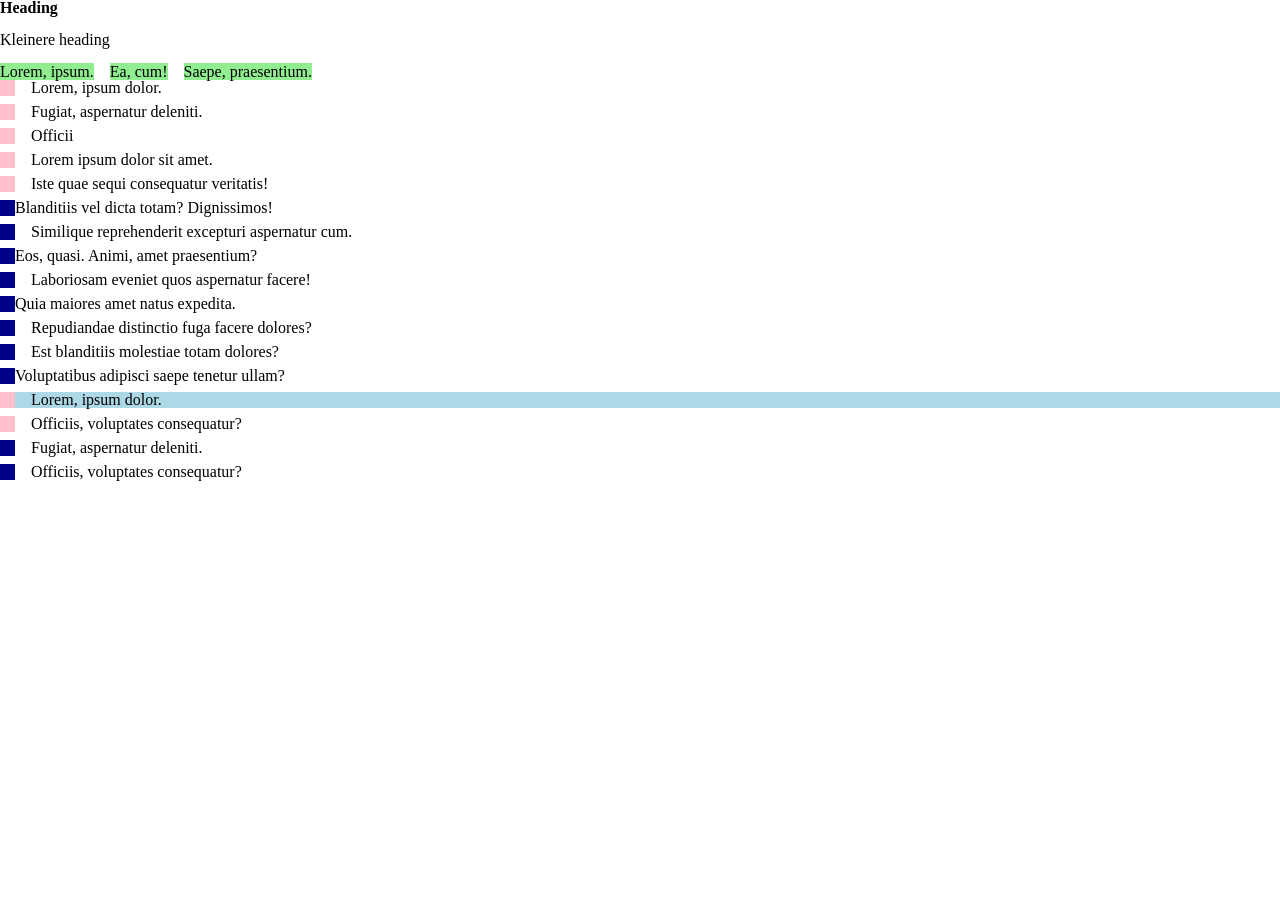
<file: css.html>
<!doctype html>
<html lang="en">
	<head>
		<meta charset="UTF-8" />
		<meta name="viewport" content="width=device-width, initial-scale=1.0" />
		<title>Document</title>
		<link rel="stylesheet" href="reset.css" />
		<link rel="stylesheet" href="default.css" />
	</head>
	<body>
		<h1>Heading</h1>
		<h4>Kleinere heading</h4>

        <nav>
            <ol>
                <li><a href="">Lorem, ipsum.</a></li>
                <li><a href="">Ea, cum!</a></li>
                <li><a href="">Saepe, praesentium.</a></li>
            </ol>
        </nav>

        
		<p>Lorem, ipsum dolor.</p>
		<p>Fugiat, aspernatur deleniti.</p>
		<p>Officii</p>

		<main>
			<p>Lorem ipsum dolor sit amet.</p>
			<p>Iste quae sequi consequatur veritatis!</p>

			<div>
				<p class="speciaal">Blanditiis vel dicta totam? Dignissimos!</p>
				<p>Similique reprehenderit excepturi aspernatur cum.</p>
				<p class="speciaal">Eos, quasi. Animi, amet praesentium?</p>
				<p>Laboriosam eveniet quos aspernatur facere!</p>
				<p id="uniek" class="speciaal">Quia maiores amet natus expedita.</p>
				<p>Repudiandae distinctio fuga facere dolores?</p>
				<p>Est blanditiis molestiae totam dolores?</p>
				<p class="speciaal">Voluptatibus adipisci saepe tenetur ullam?</p>
			</div>
		</main>

		<p>Lorem, ipsum dolor.</p>
        <p>Officiis, voluptates consequatur?</p>
		<div>
			<p>Fugiat, aspernatur deleniti.</p>
			<p>Officiis, voluptates consequatur?</p>
		</div>
	</body>
</html>
</file>
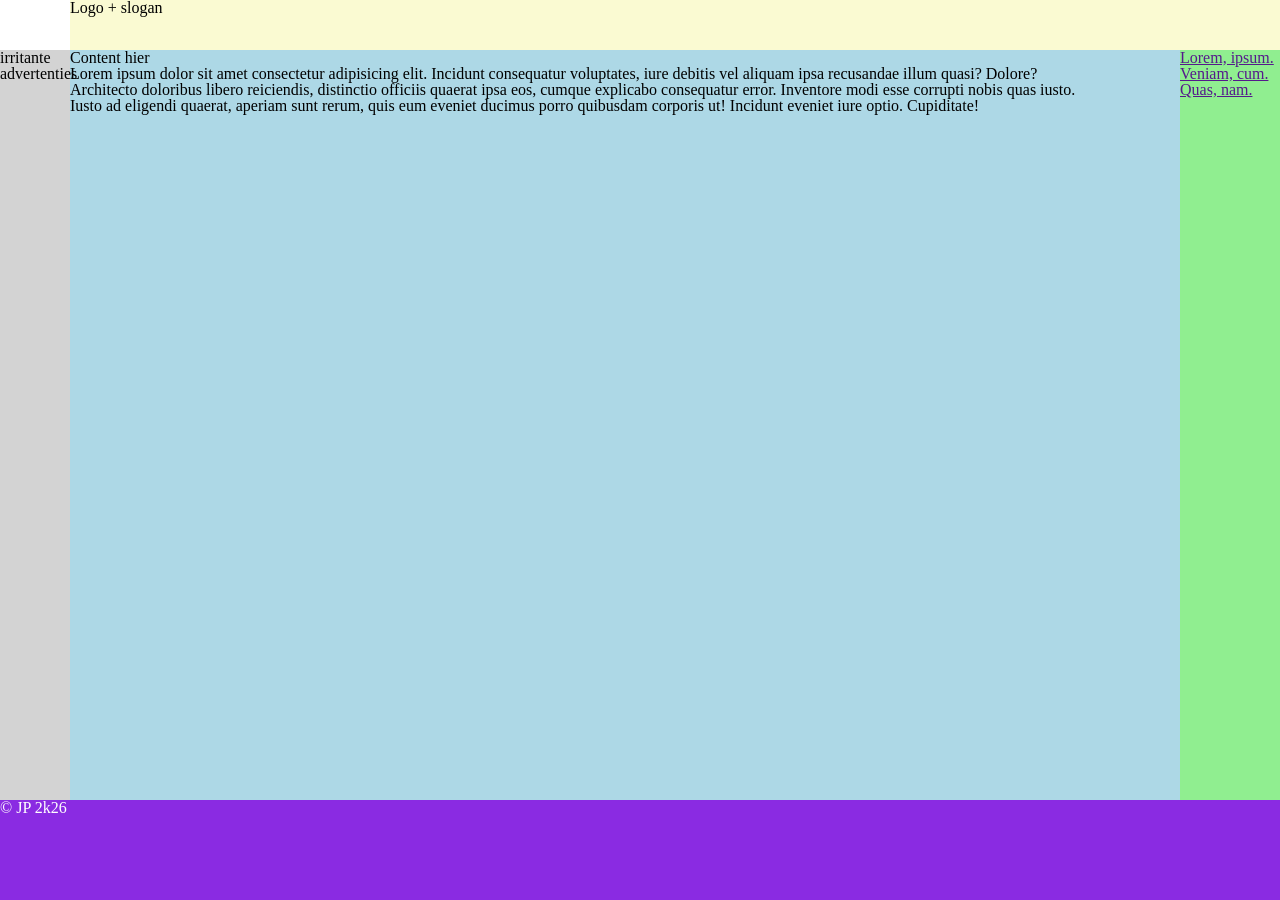
<file: holy-grail.html>
<!DOCTYPE html>
<html lang="en">
<head>
    <meta charset="UTF-8">
    <meta name="viewport" content="width=device-width, initial-scale=1.0">
    <title>Document</title>
    <link rel="stylesheet" href="reset.css">

    <style>
        body {
            height: 100vh;
            display: grid;
            grid-template: 
                '. header header' 50px
                'ads main nav' 1fr
                'footer footer footer' 100px / 70px 1fr 100px;
            /* grid-template-rows: 50px 1fr 100px; */
        }
        header {
            background: lightgoldenrodyellow;
            grid-area: header;
        }
        nav {
            background: lightgreen;
            grid-area: nav;
        }
        main {
            background: lightblue;
            grid-area: main;
        }
        aside {
            background: lightgray;;
            grid-area: ads;
        }
        footer {
            background-color: blueviolet;
            grid-area: footer;
            color: white;
        }
    </style>
</head>
<body>
    
    <header>Logo + slogan</header>

    <nav>
        <ol>
            <li><a href="">Lorem, ipsum.</a></li>
            <li><a href="">Veniam, cum.</a></li>
            <li><a href="">Quas, nam.</a></li>
        </ol>
    </nav>

    <main>
        <h1>Content hier</h1>
        <p>Lorem ipsum dolor sit amet consectetur adipisicing elit. Incidunt consequatur voluptates, iure debitis vel aliquam ipsa recusandae illum quasi? Dolore?</p>
        <p>Architecto doloribus libero reiciendis, distinctio officiis quaerat ipsa eos, cumque explicabo consequatur error. Inventore modi esse corrupti nobis quas iusto.</p>
        <p>Iusto ad eligendi quaerat, aperiam sunt rerum, quis eum eveniet ducimus porro quibusdam corporis ut! Incidunt eveniet iure optio. Cupiditate!</p>
    </main>

    <aside>irritante advertenties</aside>

    <footer>&copy; JP 2k26</footer>

</body>
</html>
</file>
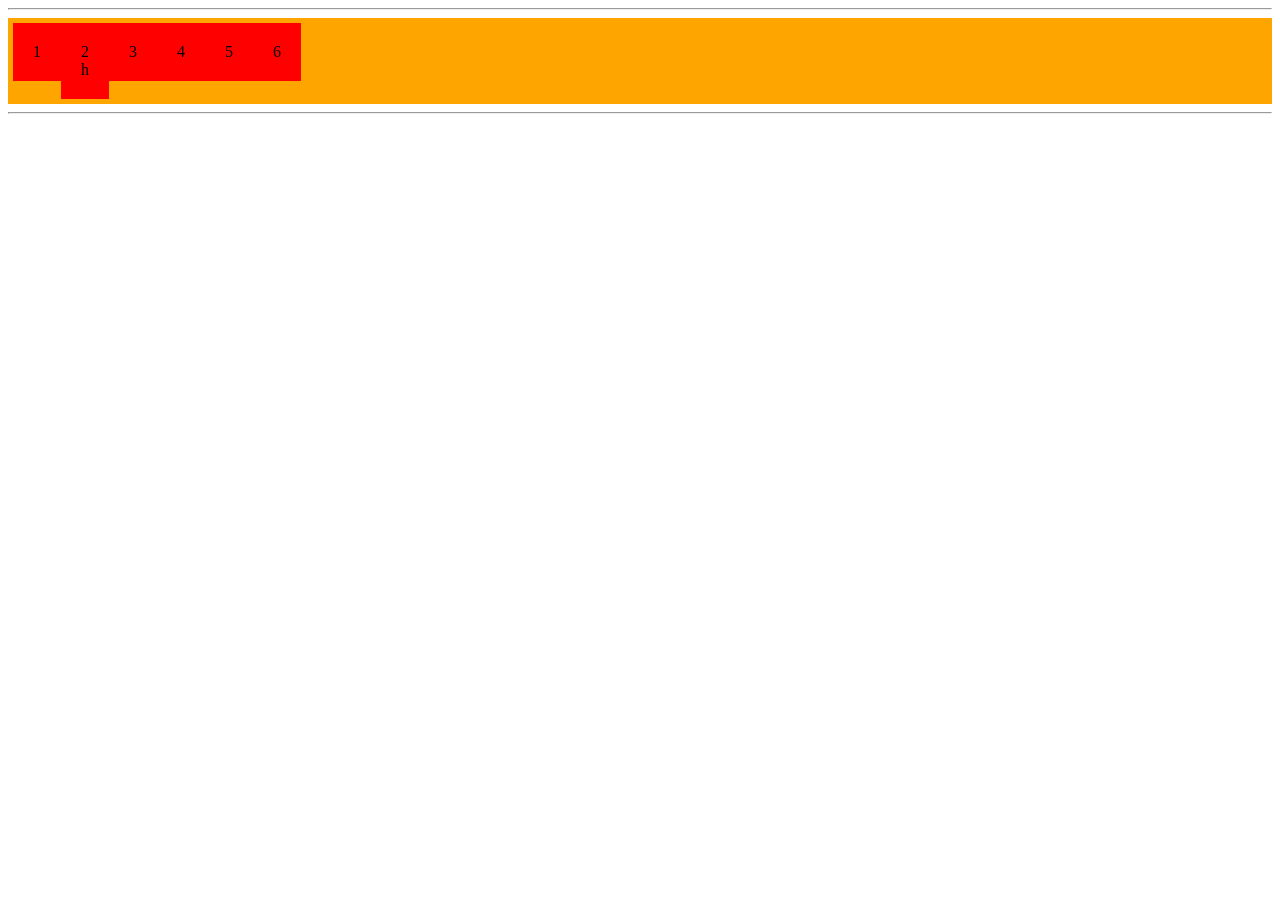
<file: pos.html>
<!doctype html>
<html lang="en">
	<head>
		<meta charset="UTF-8" />
		<meta name="viewport" content="width=device-width, initial-scale=1.0" />
		<title>Document</title>
		<style>
			.blokjes {
				display: flex;
				flex-wrap: wrap;
				background: orange;
				padding: 5px;
				align-items: stretch;
				justify-content: space-between;

				div {
					background: red;
					margin: 5px;
					padding: 20px;
				}
			}
			.floatende-blokjes {
				background: orange;
				padding: 5px;

				div {
                    float: left;
					background: red;
					padding: 20px;
				}
			}
            .grid-blokjes {
                background: lightgreen;
                display: grid;
                gap: 10px;
                grid-template-rows: 80px 120px 60px;
                grid-template-columns: 2fr 4fr;

                div {
                    margin: 5px;
                    background: darkgreen;
                    color: white;
                    padding: 20px;
                }
            }
		</style>
	</head>
	<body>
		<!-- <div class="blokjes">
			<div>1</div>
			<div>
				2
				<br />
				h
			</div>
			<div>3</div>
			<div>4</div>
			<div>5</div>
			<div>6</div>
		</div> -->
<hr>
		<!-- <p>
			<img style="float: right; max-width: 100px;" src="https://external-content.duckduckgo.com/iu/?u=https%3A%2F%2Fwww.thesprucepets.com%2Fthmb%2FMNyO3ISqPrFZj91XUkkrdmCPhP8%3D%2F2121x1414%2Ffilters%3Ano_upscale()%3Amax_bytes(150000)%3Astrip_icc()%2FNewborn-kittens-GettyImages-140882504-588224b65f9b58bdb35813e9.jpg&f=1&ipt=f7c26967a289c17fe17afbe37673673c141b264f9c1ac0908d883550f14f3373" alt="" />
			Lorem ipsum dolor sit amet consectetur adipisicing elit. Ducimus, sed. Lorem ipsum dolor sit amet consectetur adipisicing elit. Ducimus, sed.  Lorem ipsum dolor sit amet consectetur adipisicing elit. Ducimus, sed.
		</p> -->
		<div class="floatende-blokjes">
			<div>1</div>
			<div>2<br>h</div>
			<div>3</div>
			<div>4</div>
			<div>5</div>
			<div>6</div>
            <br style="clear: left;">
		</div>
        <hr>
<!-- 
        <div class="grid-blokjes">
            <div>1</div>
            <div>2</div>
            <div>3</div>
            <div>4</div>
            <div>5</div>
            <div>6</div>
        </div> -->
	</body>
</html>
</file>
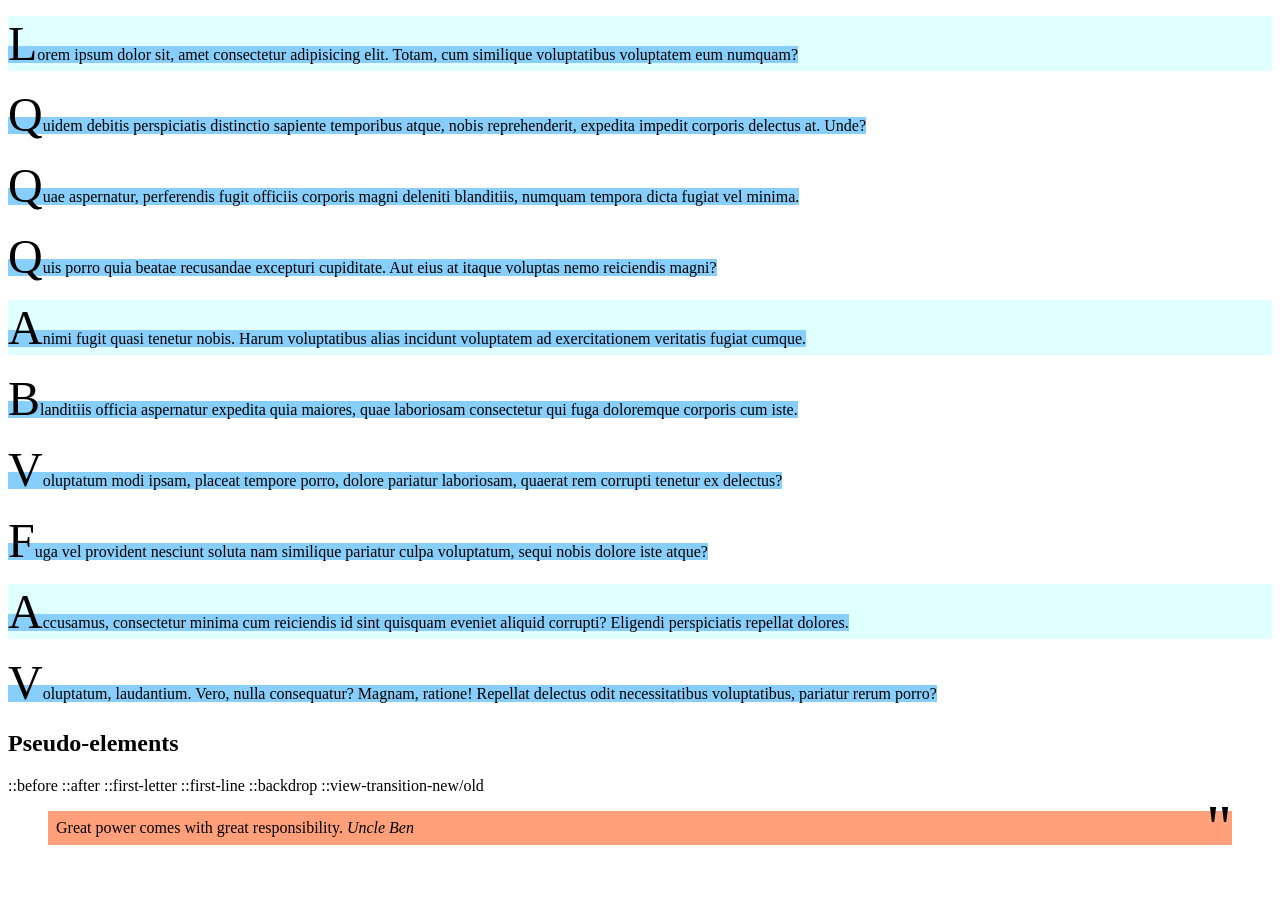
<file: pseudo.html>
<!DOCTYPE html>
<html lang="en">
<head>
    <meta charset="UTF-8">
    <meta name="viewport" content="width=device-width, initial-scale=1.0">
    <title>Document</title>
    <link rel="stylesheet" href="pseudo.css">
</head>
<body>
    <article>
        <p>Lorem ipsum dolor sit, amet consectetur adipisicing elit. Totam, cum similique voluptatibus voluptatem eum numquam?</p>
        <p>Quidem debitis perspiciatis distinctio sapiente temporibus atque, nobis reprehenderit, expedita impedit corporis delectus at. Unde?</p>
        <p>Quae aspernatur, perferendis fugit officiis corporis magni deleniti blanditiis, numquam tempora dicta fugiat vel minima.</p>
        <p>Quis porro quia beatae recusandae excepturi cupiditate. Aut eius at itaque voluptas nemo reiciendis magni?</p>
        <p>Animi fugit quasi tenetur nobis. Harum voluptatibus alias incidunt voluptatem ad exercitationem veritatis fugiat cumque.</p>
        <p>Blanditiis officia aspernatur expedita quia maiores, quae laboriosam consectetur qui fuga doloremque corporis cum iste.</p>
        <p>Voluptatum modi ipsam, placeat tempore porro, dolore pariatur laboriosam, quaerat rem corrupti tenetur ex delectus?</p>
        <p>Fuga vel provident nesciunt soluta nam similique pariatur culpa voluptatum, sequi nobis dolore iste atque?</p>
        <p>Accusamus, consectetur minima cum reiciendis id sint quisquam eveniet aliquid corrupti? Eligendi perspiciatis repellat dolores.</p>
        <p>Voluptatum, laudantium. Vero, nulla consequatur? Magnam, ratione! Repellat delectus odit necessitatibus voluptatibus, pariatur rerum porro?</p>
    </article>
<!-- 

    <article>
        <h1>Pseudo-classes</h1> state
        :has() :hover :active :link :visited :where()
        :focus  :focus-within

        <form action=""><input type="text"></form>
        <form action=""><input type="text">
        <button aria-disabled="">Klik hier</button></form>
    </article>
-->
    <article>
        <h1>Pseudo-elements</h1>
        ::before ::after
        ::first-letter ::first-line
        ::backdrop
        ::view-transition-new/old 


        <blockquote>
            Great power comes with great responsibility.
            <cite>Uncle Ben</cite>
        </blockquote>
    </article>
</body>
</html>
</file>
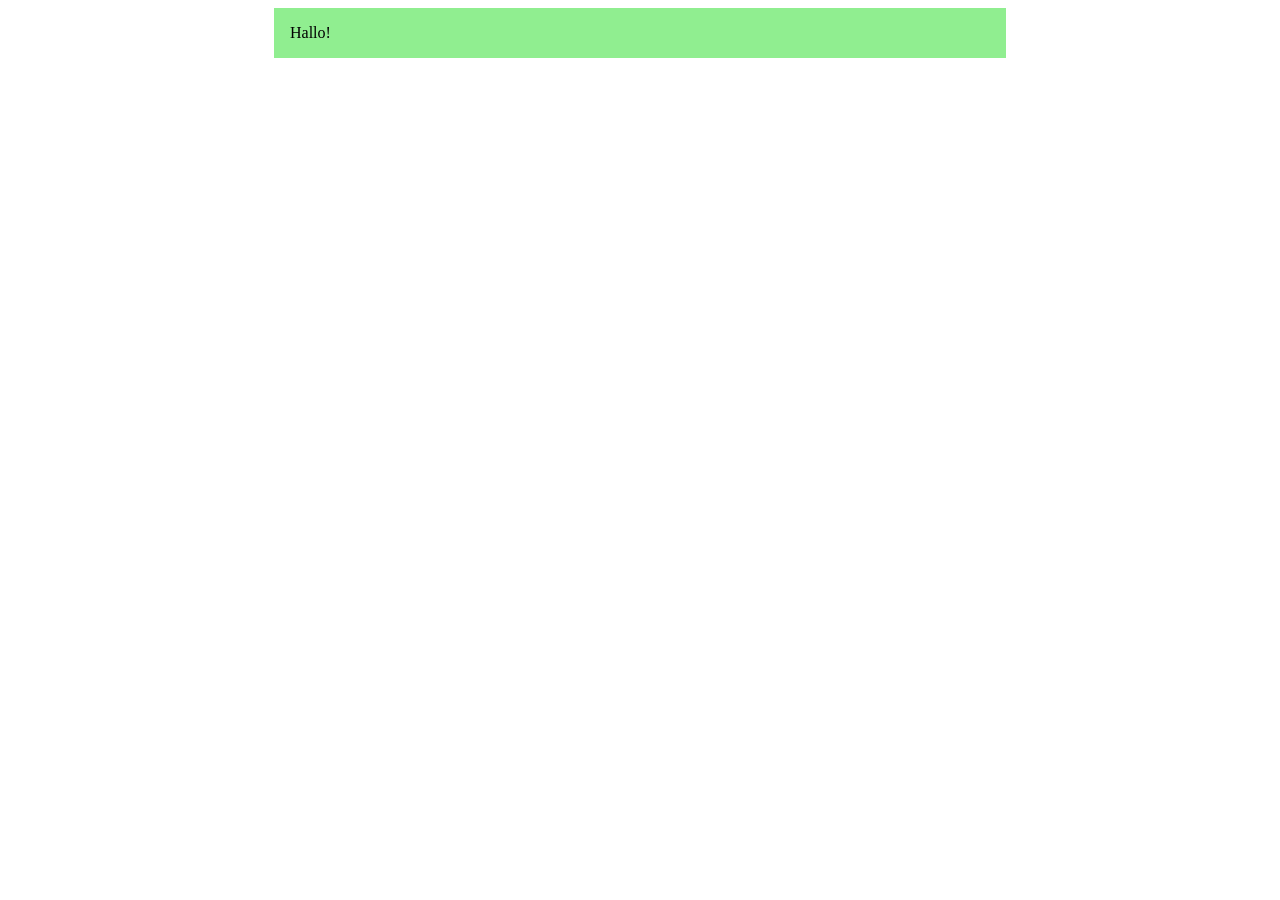
<file: queries.html>
<!doctype html>
<html lang="en">
	<head>
		<meta charset="UTF-8" />
		<meta name="viewport" content="width=device-width, initial-scale=1.0" />
		<title>Document</title>
		<style>
			#container {
				background: lightgreen;
				padding: 1rem;
				width: 700px;
				margin: 0 auto;
			}
			@media (max-width: 680px) {
                /* responsive design. */
				#container {
					background: lightblue;
					width: 500px;
				}
			}
            @media (prefers-color-scheme: dark) {
                :root {
                    --base-color1: #222;
                }
            }
            @media (prefers-reduced-motion:reduce) {
                * {
                    animation: none !important;
                }
            }
		</style>
	</head>
	<body>
		<div id="container">Hallo!</div>
	</body>
</html>
</file>
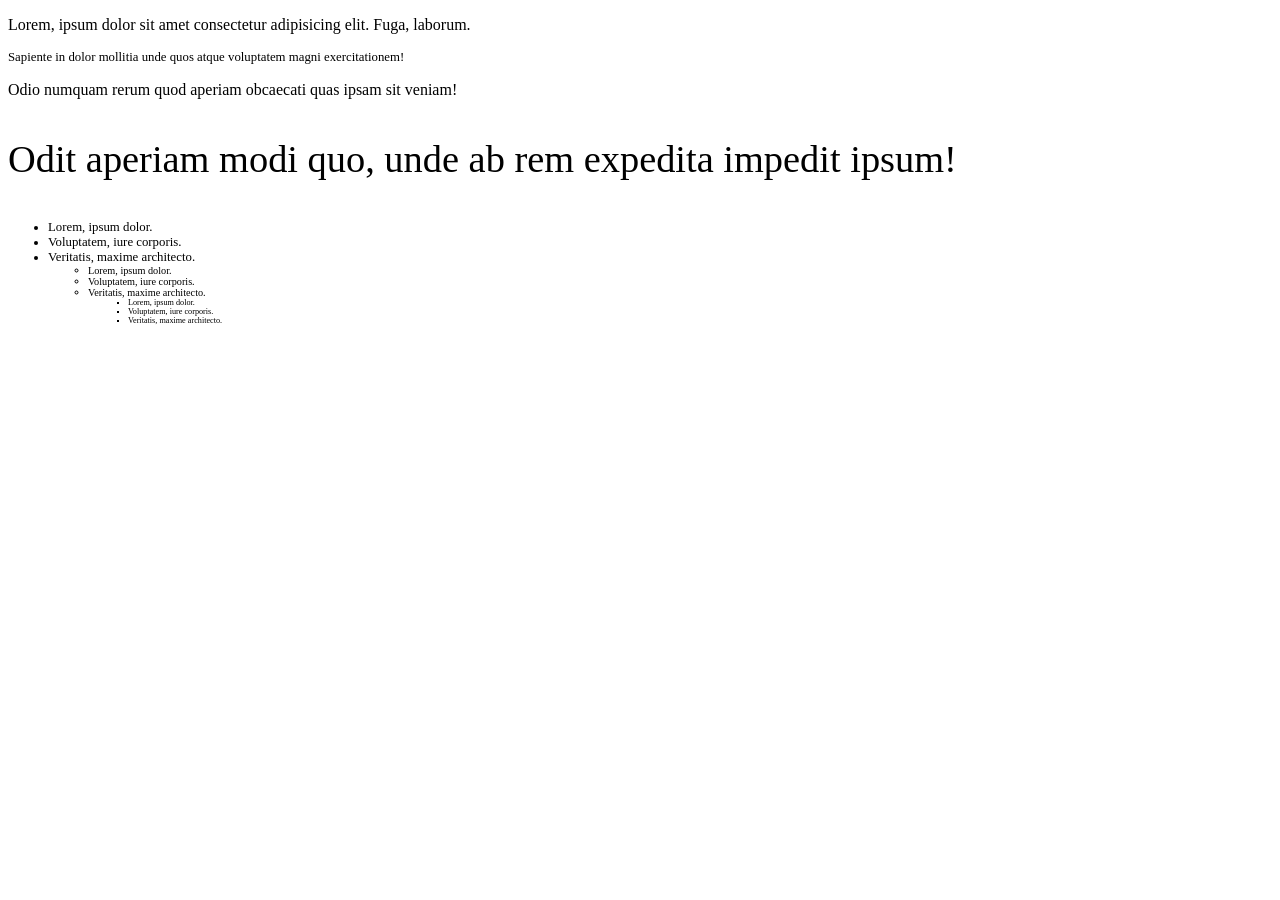
<file: units.html>
<!doctype html>
<html lang="en">
	<head>
		<meta charset="UTF-8" />
		<meta name="viewport" content="width=device-width, initial-scale=1.0" />
		<title>Document</title>
		<style>
			.pixels {
				font-size: 16px; /* niet relatief. voor fonts is px niet ok. */
			}
			.ems {
				font-size: 0.8em; /* relatief tov van parent element */
			}
			.rems {
				font-size: 1rem; /* relatief tov van root (browserinstelling) */
			}
			.vws {
				font-size: 3vw; /* trekt zich niks aan de zoomen/instellingen */
			}
		</style>
	</head>
	<body>
		<p class="pixels">Lorem, ipsum dolor sit amet consectetur adipisicing elit. Fuga, laborum.</p>
		<p class="ems">Sapiente in dolor mollitia unde quos atque voluptatem magni exercitationem!</p>
		<p class="rems">Odio numquam rerum quod aperiam obcaecati quas ipsam sit veniam!</p>
		<p class="vws">Odit aperiam modi quo, unde ab rem expedita impedit ipsum!</p>

		<ul class="ems">
			<li>Lorem, ipsum dolor.</li>
			<li>Voluptatem, iure corporis.</li>
			<li>
				Veritatis, maxime architecto.
				<ul class="ems">
					<li>Lorem, ipsum dolor.</li>
					<li>Voluptatem, iure corporis.</li>
					<li>
						Veritatis, maxime architecto.
						<ul class="ems">
							<li>Lorem, ipsum dolor.</li>
							<li>Voluptatem, iure corporis.</li>
							<li>Veritatis, maxime architecto.</li>
						</ul>
					</li>
				</ul>
			</li>
		</ul>
	</body>
</html>
</file>
<file: default.css>
/* selectors: element class id */

h1 {
    font-weight: bold;
}
h1, h2, h3, h4 {
    font-family: fantasy;
    margin-bottom: 1rem;
}
p {
    margin-bottom: 0.5rem;
}



/* main ~ p {
    background: red;
    color: white;
} */
main + p {
    background: lightblue;
}

p:not(.speciaal) {
    padding-left: 1rem;
}

div {
    --mijn-var: #008;
}

p {
    border-left: 15px solid var(--mijn-var, pink);
}

nav ol {
    display: flex;
    gap: 1rem;

    a {
        text-decoration: none;
        color: black;
        background: lightgreen;
        
    }
}
</file>
<file: pseudo.css>
/* p:nth-child(2n) {
    background: lightgoldenrodyellow;
} */
p:nth-child(4n + 1) {
    background: lightcyan;
}

p::first-letter {
    font-size: 3rem;
}

p::first-line {
    background: lightskyblue;
}

input:focus {
    box-shadow: 0 0 10px 1px purple;
}
input {
    outline: none;
}
input:hover {
    background: lightgray;
}
form {
    margin-bottom: 1rem;;
}

form {
    border: 2px dashed gray;
    padding: 2rem;
}
form:focus-within {
    box-shadow: 0 0 10px 1px red;
    
}

button:disabled {
    cursor: not-allowed;
    border: 2px dotted red;
    background: pink;
}

blockquote {
    background: lightsalmon;
    padding: 0.5rem;
    position: relative;

}
blockquote::after {
    content: '"';
    font-size: 4rem;
    position: absolute;
    top: 0;
    right: 0;
    margin-top: -20px;
}
/* blockquote::before {
    content: 'voor';
}
blockquote::after {
    content: 'na';
} */
</file>
